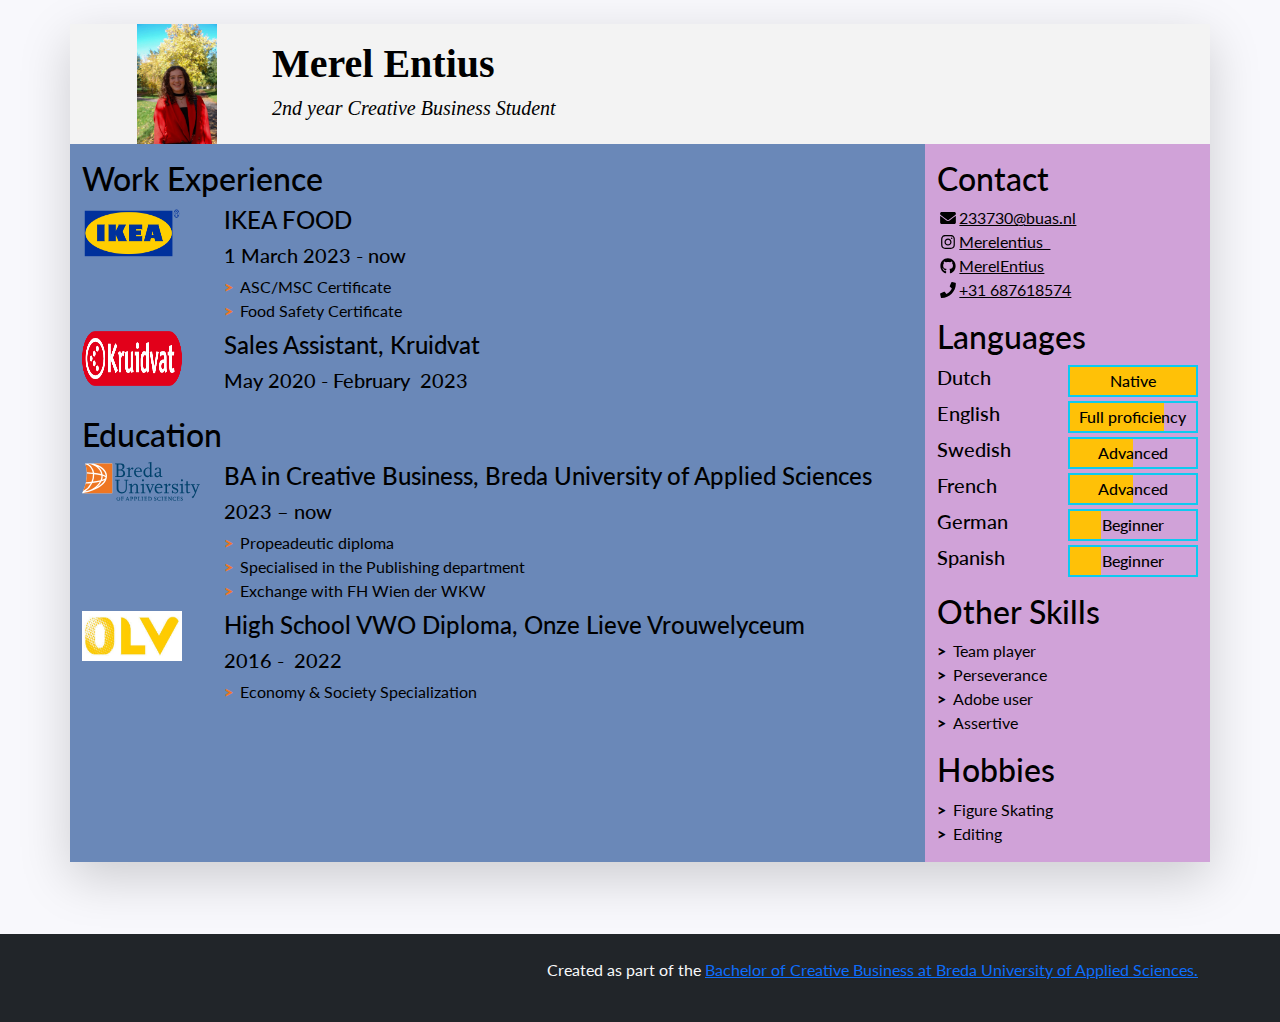
<file: index.html>
<!doctype html>
<html class="h-100" lang="en">
  
 
  <head>
    <meta charset="utf-8">
    <meta name="viewport" content="width=device-width, initial-scale=1, shrink-to-fit=no">

   
    <link href="https://cdn.jsdelivr.net/npm/bootstrap@5.3.3/dist/css/bootstrap.min.css" rel="stylesheet" integrity="sha384-QWTKZyjpPEjISv5WaRU9OFeRpok6YctnYmDr5pNlyT2bRjXh0JMhjY6hW+ALEwIH" crossorigin="anonymous">
  

    
    <link rel="stylesheet" href="css/styles.css">

    <title>Resumé Merel Entius</title>
  </head>

  <body class="d-flex flex-column h-100 justify-content-between">

  
    <div class="container shadow-lg my-sm-4 resume-container">

 
      <header class="row resume-header justify-content-center">
   
        <div class="portrait-container col-5 col-sm-4 col-md-3 col-lg-2">
         
<img src="images/pipi/profilepic.jpeg" width="80" height="120" style="margin-left: 55px;" alt="me"/> 
</div>

 
        <div class="col-12 col-sm-8 col-md-9 col-lg-10 my-3 header-content">
          <h1 class="fw-bolder">Merel Entius</h1>
          <h5 class="fst-italic tagline">2nd year Creative Business Student </h5>
        </div>
      </header>

     
      <div class="row resume-bottom">


        <main class="col-md-7 col-lg-8 col-xl-9 resume-main">

   
          <section class="my-3 biography-section">
            <h2>Work Experience&nbsp;</h2>
          
        
            <ul class="biography-list list-unstyled">

     
              <li class="biography-item row mb-2">
      
                <div class="logo-container col-3 col-sm-2 col-md-3 col-lg-2">
                  <img src="images/pipi/ikealogo.png" width="100" height="55" alt="ikealogo">

                </div>
                <div class="biography-contents col-9 col-sm-10 col-md-9 col-lg-10">
                  <h4>IKEA FOOD&nbsp;&nbsp;</h4>
                  <h5>1 March 2023 - now&nbsp;</h5>
               
                  <ul class="biography-details list-unstyled">
                    <li>ASC/MSC Certificate&nbsp; &nbsp; &nbsp;</li>
                    <li>Food Safety Certificate&nbsp; &nbsp; &nbsp; &nbsp; &nbsp; &nbsp; &nbsp;</li>
                    
                  </ul>
                </div>
              </li>

            
              <li class="biography-item row mb-2">
                <div class="logo-container col-3 col-sm-2 col-md-3 col-lg-2">
           
                  <img src="images/pipi/kruidvatnew.png" width="100" height="55" alt="Description">
                </div>
                <div class="biography-contents col-9 col-sm-10 col-md-9 col-lg-10">
                  <h4>Sales Assistant, Kruidvat&nbsp;</h4>
                  <h5>May 2020 - February&nbsp; 2023</h5>
                
                </div>
              </li>

            </ul>
          </section>


          <section class="my-3 biography-section">
            <h2>Education</h2>
            <ul class="biography-list list-unstyled">

           
              <li class="biography-item row mb-2">
                <div class="logo-container col-3 col-sm-2 col-md-3 col-lg-2">
                  <img class="biography-logo mw-100 d-block mx-auto" src="images/schools/logo-buas.svg" alt="School logo" width="120">
                </div>
                <div class="biography-contents col-9 col-sm-10 col-md-9 col-lg-10">
                  <h4>BA in Creative Business, Breda University of Applied Sciences</h4>
                  <h5>2023 –&nbsp;now</h5>
                 
                  <ul class="biography-details list-unstyled">
                    <li>Propeadeutic diploma&nbsp; &nbsp; &nbsp;&nbsp;</li>
                    <li>Specialised in the Publishing department&nbsp;</li>
                    <li>Exchange with FH Wien der WKW</li>
                  </ul>
                </div>
              </li>

          
              <li class="biography-item row mb-2">
                <div class="logo-container col-3 col-sm-2 col-md-3 col-lg-2">
                  <img src="images/pipi/olv.jpg" width="100" height="50" alt="OLV logo">
                </div>
                <div class="biography-contents col-9 col-sm-10 col-md-9 col-lg-10">
                  <h4>High School VWO Diploma, Onze Lieve Vrouwelyceum&nbsp; &nbsp;</h4>
                  <h5>2016 -&nbsp; 2022&nbsp;</h5>
                  <ul class="biography-details list-unstyled">
                    <li>Economy &amp; Society&nbsp;Specialization</li>
                  
                  </ul>
                </div>
              </li>
            </ul>
          </section>

         

        </main>


        <aside class="col-md-5 col-lg-4 col-xl-3 resume-aside">

          
          <section class="my-3 aside-section">
            <h2>Contact</h2>
          
         
            <ul class="contact-list list-unstyled">
              <li class="contact-item">
                <a class="d-flex align-items-center" href="mailto:233730@buas.nl" target="_blank">
                  <img class="contact-icon" src="images/icons/envelope.svg" alt="Email">
                233730@buas.nl
              </a>
              </li>
              <li class="contact-item">
                <a class="d-flex align-items-center" href="https://instagram.com/" target="_blank">
                  <img class="contact-icon" src="images/icons/instagram.svg" alt="Instagram">
                  Merelentius_
                </a>
              </li>
              <li class="contact-item">
                <a class="d-flex align-items-center" href="https://github.com/" target="_blank">
                  <img class="contact-icon" src="images/icons/github.svg" alt="Github">
                  MerelEntius
                </a>
              </li>
              <li class="contact-item">
                <a class="d-flex align-items-center" href="callto:+31687618574" target="_blank">
                  <img class="contact-icon" src="images/icons/phone.svg" alt="Mobile Phone">
                  +31 687618574
                </a>
              </li>
            </ul>
          </section>


          <section class="my-3 aside-section">
            <h2>Languages</h2>
        
            <ul class="language-list list-unstyled">
              <li class="language-item d-flex mb-1">
                <h5 class="language-name w-50">Dutch</h5>
                <div class="language-level w-50 border border-info border-2 position-relative">
               
                  <div class="language-progress position-absolute bg-warning h-100 w-100"></div>
                  <h6 class="position-absolute w-100 text-center top-0 py-1">Native</h6>
                </div>
              </li>
              <li class="language-item d-flex mb-1">
                <h5 class="language-name w-50">English</h5>
                <div class="language-level w-50 border border-info border-2 position-relative">
                  
                  <div class="language-progress position-absolute bg-warning h-100 w-75"></div>
                  <h6 class="position-absolute w-100 text-center top-0 py-1">Full proficiency</h6>
                </div>
              </li>
              <li class="language-item d-flex mb-1">
                <h5 class="language-name w-50">Swedish&nbsp;</h5>
                <div class="language-level w-50 border border-info border-2 position-relative">
               
                  <div class="language-progress position-absolute bg-warning h-100 w-50"></div>
                  <h6 class="position-absolute w-100 text-center top-0 py-1">Advanced</h6>
                </div>
              </li>
				 <li class="language-item d-flex mb-1">
                <h5 class="language-name w-50">French&nbsp;</h5>
                <div class="language-level w-50 border border-info border-2 position-relative">
                 
                  <div class="language-progress position-absolute bg-warning h-100 w-50"></div>
                  <h6 class="position-absolute w-100 text-center top-0 py-1">Advanced</h6>
                </div>
              </li>
              <li class="language-item d-flex mb-1">
                <h5 class="language-name w-50">German</h5>
                <div class="language-level w-50 border border-info border-2 position-relative">
                 
                  <div class="language-progress position-absolute bg-warning h-100 w-25"></div>
                  <h6 class="position-absolute w-100 text-center top-0 py-1">Beginner</h6>
                </div>
              </li>
				 <li class="language-item d-flex mb-1">
                <h5 class="language-name w-50">Spanish&nbsp;</h5>
                <div class="language-level w-50 border border-info border-2 position-relative">
                  
                  <div class="language-progress position-absolute bg-warning h-100 w-25"></div>
                  <h6 class="position-absolute w-100 text-center top-0 py-1">Beginner</h6>
                </div>
              </li>
            </ul>
          </section>

    

          <section class="my-3 aside-section">
            <h2>Other Skills</h2>
            <ul class="skill-list list-unstyled">
              <li class="skill-item">Team player</li>
			<li class="skill-item">Perseverance</li>
              <li class="skill-item">Adobe user</li>
             
				<li class="skill-item">Assertive</li>
            </ul>
          </section>

        

          <section class="my-3 aside-section">
            <h2>Hobbies</h2>
            <ul class="skill-list list-unstyled">
              <li class="skill-item">Figure Skating</li>
              <li class="skill-item">Editing</li>
            </ul>
          </section>

        </aside>
      </div>
    </div>

   
    <footer class="bg-dark mt-sm-5 py-4 text-light">
      <p class="container text-end">
        Created as part of the <a href="https://www.buas.nl/en/programmes/creative-business" target="_blank">Bachelor of Creative Business at Breda University of Applied Sciences.</a>
      </p>
    </footer>

  </body>
</html>
</file>
<file: css/styles.css>
@import url('https://fonts.googleapis.com/css2?family=Lato:ital,wght@0,400;0,700;1,400;1,700&display=swap');


 
.header-content {
      font-family: "Newsreader", serif;
      font-optical-sizing: auto;
      font-weight: 450; /* Normal weight */
      font-style: normal;
    }
 

body {
	font-family: Lato, "Open Sans", Roboto, "Segoe UI", "Helvetica Neue", Helvetica, Arial, sans-serif;
	color: #202030;
	background-color: #f8f8fc;
}



.resume-header {
    background-color: #F3F3F3;
}

.resume-main {
	background-color: #6A88B8;
}

.resume-aside {
	background-color: #D0A2D8;
}



.biography-details li::before, .skill-list li::before {
	content: ">";
	font-weight: 800;
	display: inline-block;
	width: 1em;
	margin-left: -1em;
}

.biography-details li::before {
	color: #EE7623;
}

.biography-details li, .skill-list li {
	padding-left: 1em;
}



.contact-icon {
	height: 1em;
	flex-basis: 1.4em;
}

.d-flex {
  color: black; 
}
</file>
